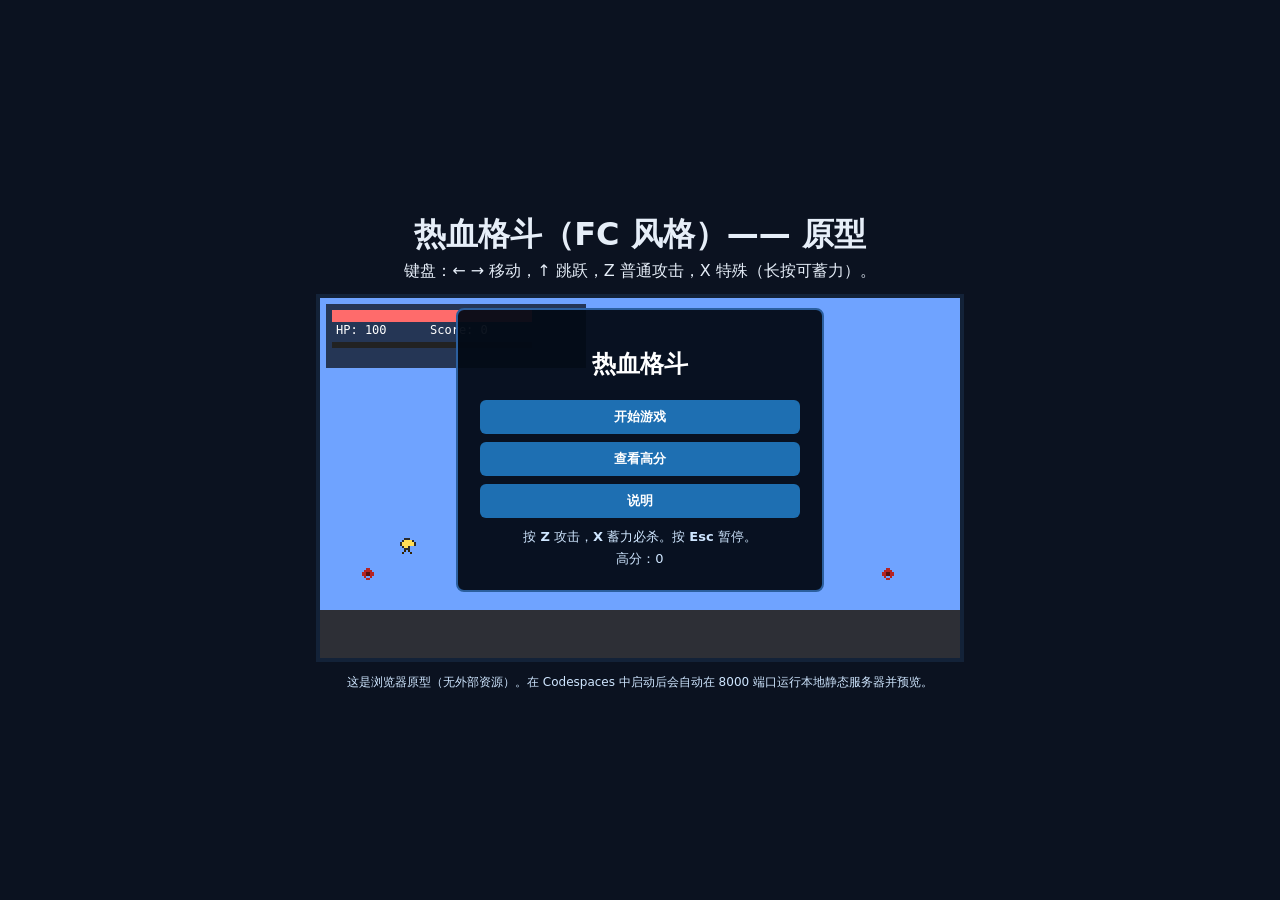
<file: index.html>
<!doctype html>
<html lang="zh-CN">
<head>
  <meta charset="utf-8" />
  <meta name="viewport" content="width=device-width,initial-scale=1" />
  <title>热血格斗 — FC 风格 原型</title>
  <link rel="stylesheet" href="src/styles.css">
</head>
<body>
  <main>
    <h1>热血格斗（FC 风格）—— 原型</h1>
    <p>键盘：← → 移动，↑ 跳跃，Z 普通攻击，X 特殊（长按可蓄力）。</p>

    <div id="menu" class="overlay">
      <div class="panel">
        <h2>热血格斗</h2>
        <div class="buttons">
          <button id="btn-start">开始游戏</button>
          <button id="btn-high">查看高分</button>
          <button id="btn-instr">说明</button>
        </div>
        <div id="menu-info" class="info">
          <p>按 <strong>Z</strong> 攻击，<strong>X</strong> 蓄力必杀。按 <strong>Esc</strong> 暂停。</p>
          <p>高分：<span id="best-score">0</span></p>
        </div>
      </div>
    </div>

    <div id="pause" class="overlay hidden">
      <div class="panel">
        <h2>暂停</h2>
        <div class="buttons">
          <button id="btn-resume">继续</button>
          <button id="btn-restart">重新开始</button>
          <button id="btn-back">返回标题</button>
        </div>
      </div>
    </div>

    <canvas id="game" width="640" height="360"></canvas>
    <p class="hint">这是浏览器原型（无外部资源）。在 Codespaces 中启动后会自动在 8000 端口运行本地静态服务器并预览。</p>
  </main>
  <script src="src/game.js"></script>
</body>
</html>
</file>
<file: src/styles.css>
body{ font-family: system-ui, -apple-system, "Segoe UI", Roboto, "Helvetica Neue", Arial; background:#0b1220; color:#e6eef8; display:flex; align-items:center; justify-content:center; height:100vh; margin:0 }
main{ text-align:center }
canvas{ display:block; margin:12px auto; background:#6fa3ff; image-rendering:pixelated; border:4px solid #132238 }
h1{ margin:8px 0 4px 0 }
p{ margin:4px 0 }

/* overlay menus */
.overlay{ position:absolute; left:0; top:0; width:100%; height:100%; display:flex; align-items:center; justify-content:center; }
.overlay .panel{ background:rgba(3,10,22,0.95); color:#fff; padding:18px 22px; border:2px solid #2b5f9e; border-radius:8px; width:320px; text-align:center }
.overlay .buttons{ display:flex; flex-direction:column; gap:8px; margin:10px 0 }
.overlay button{ padding:8px 12px; background:#1e6fb2; border:none; color:#fff; font-weight:600; cursor:pointer; border-radius:6px }
.overlay button:hover{ background:#2b87d1 }
.overlay .info{ font-size:13px; color:#cfe6ff; margin-top:6px }
.hidden{ display:none }

.hint{ font-size:12px; color:#cfe6ff }
</file>
